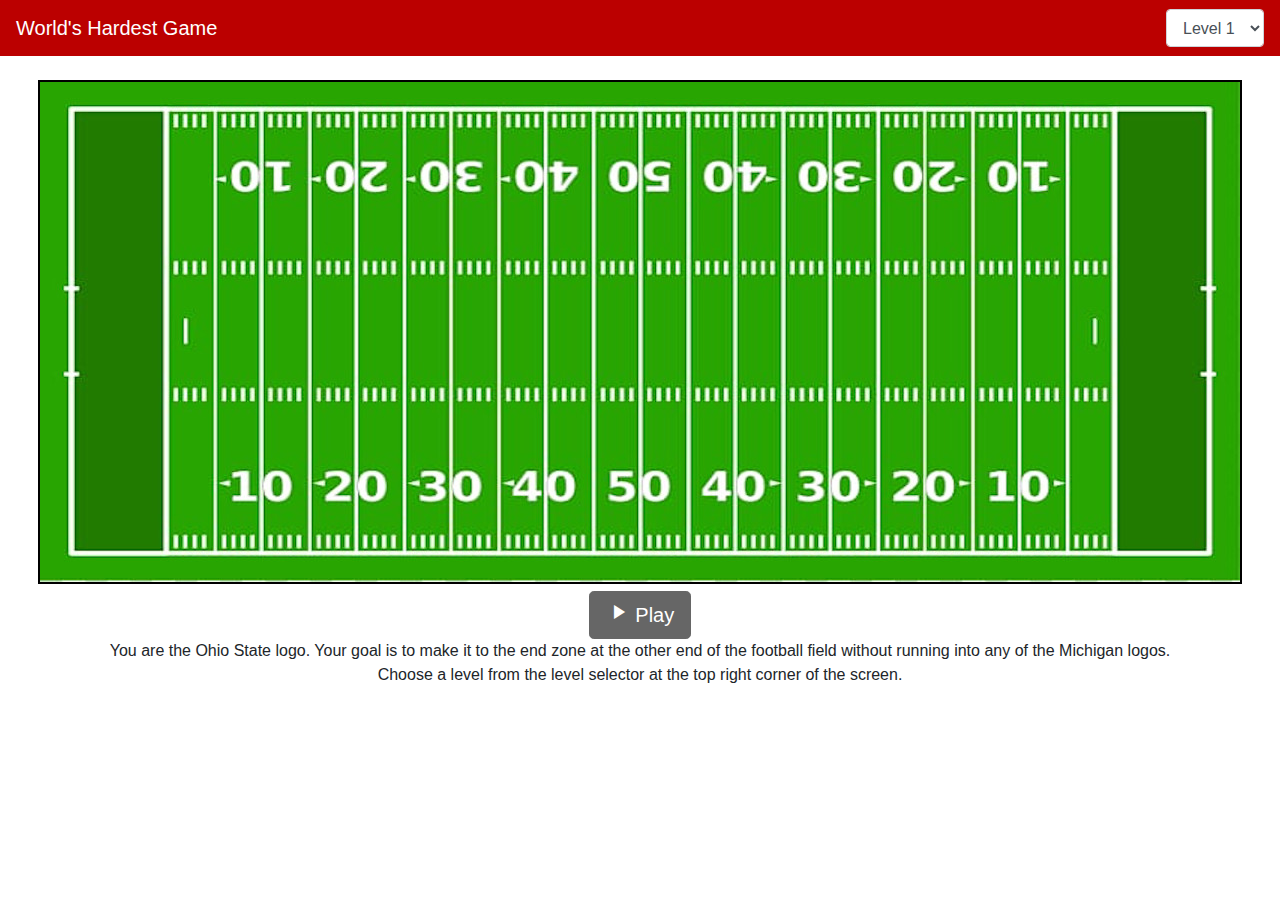
<file: index.html>
<!DOCTYPE html>
<html>

<head>
    <meta charset="utf-8">
    <meta name="viewport" content="width=device-width, initial-scale=1, shrink-to-fit=no">

    <title>World's Hardest Game</title>

    <link rel="stylesheet" href="https://stackpath.bootstrapcdn.com/bootstrap/4.3.1/css/bootstrap.min.css"
        integrity="sha384-ggOyR0iXCbMQv3Xipma34MD+dH/1fQ784/j6cY/iJTQUOhcWr7x9JvoRxT2MZw1T" crossorigin="anonymous">
    <link href="https://fonts.googleapis.com/icon?family=Material+Icons" rel="stylesheet">
    <link rel="stylesheet" href="style.css">

    <script src="https://code.jquery.com/jquery-3.3.1.slim.min.js"
        integrity="sha384-q8i/X+965DzO0rT7abK41JStQIAqVgRVzpbzo5smXKp4YfRvH+8abtTE1Pi6jizo"
        crossorigin="anonymous"></script>
    <script src="https://cdnjs.cloudflare.com/ajax/libs/popper.js/1.14.7/umd/popper.min.js"
        integrity="sha384-UO2eT0CpHqdSJQ6hJty5KVphtPhzWj9WO1clHTMGa3JDZwrnQq4sF86dIHNDz0W1"
        crossorigin="anonymous"></script>
    <script src="https://stackpath.bootstrapcdn.com/bootstrap/4.3.1/js/bootstrap.min.js"
        integrity="sha384-JjSmVgyd0p3pXB1rRibZUAYoIIy6OrQ6VrjIEaFf/nJGzIxFDsf4x0xIM+B07jRM"
        crossorigin="anonymous"></script>
    <script src="script.js"></script>
</head>

<!-- TODO: Fix favicon -->

<body onload="loadGame()">
    <nav class="navbar navbar-dark bg-dark bg-scarlet">
        <a href="#" class="navbar-brand">
            World's Hardest Game
        </a>
        <form class="form-inline">
            <select class="form-control" id="level-select">
                <option value="1" selected>Level 1</option>
                <option value="2">Level 2</option>
                <option value="3">Level 3</option>
            </select>
        </form>
    </nav>

    <br>

    <div class="container-fluid">
        <div class="text-center">
            <canvas id="board"></canvas>
        </div>

        <div class="text-center">
            <button id="playRestartButton" onclick="startGame()" class="btn btn-lg btn-secondary">
                    <i class='material-icons float-left'>play_arrow</i>&nbsp;Play
            </button>
            <p>You are the Ohio State logo. Your goal is to make it to the end zone at the other end of the football field without running into any of the Michigan logos.<br>Choose a level from the level selector at the top right corner of the screen.</p>
        </div>
    </div>
</body>

</html>
</file>
<file: style.css>
nav.navbar.navbar-dark.bg-dark.bg-scarlet {
    background-color: #bb0000 !important;
}

canvas#board {
    border: 2px solid black;
    background-image: url('./assets/FootballField.jpg');
}

button.btn-secondary {
    background-color: #666666;
    border-color: #666666;
}
</file>
